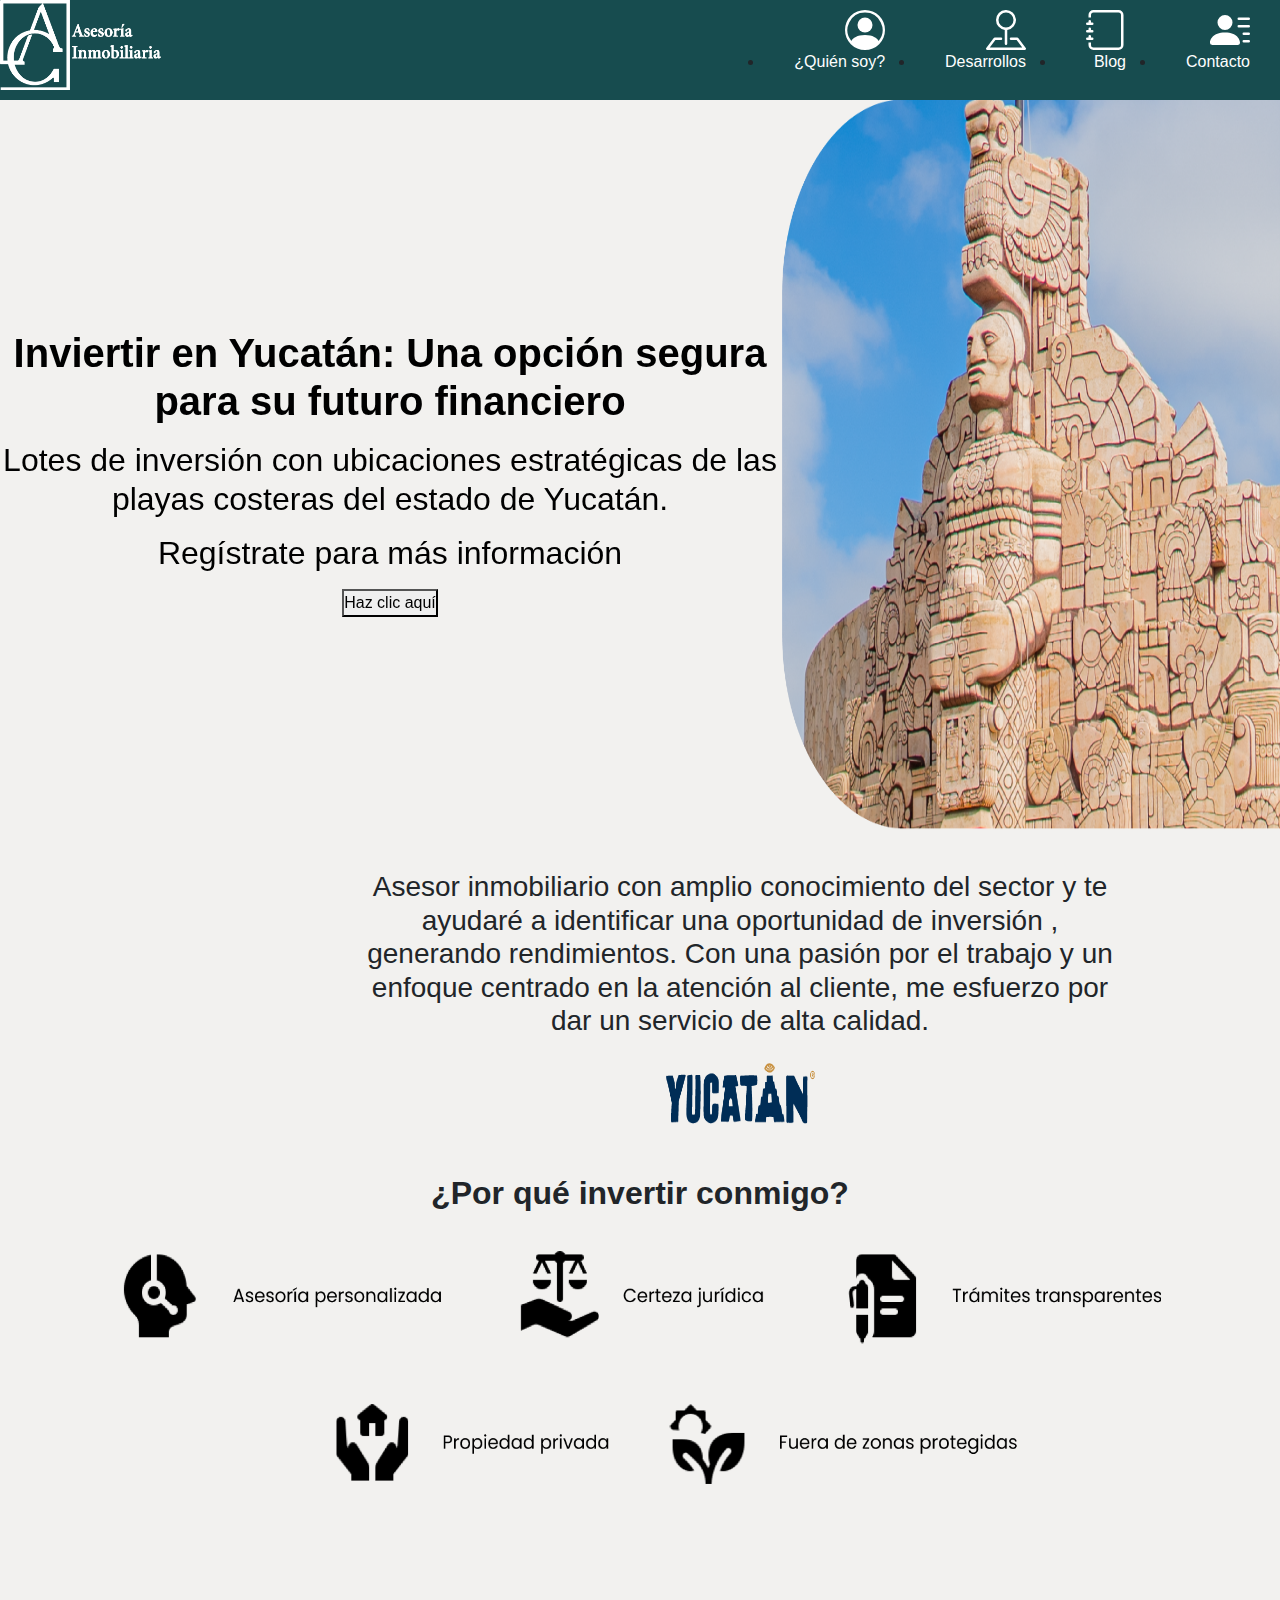
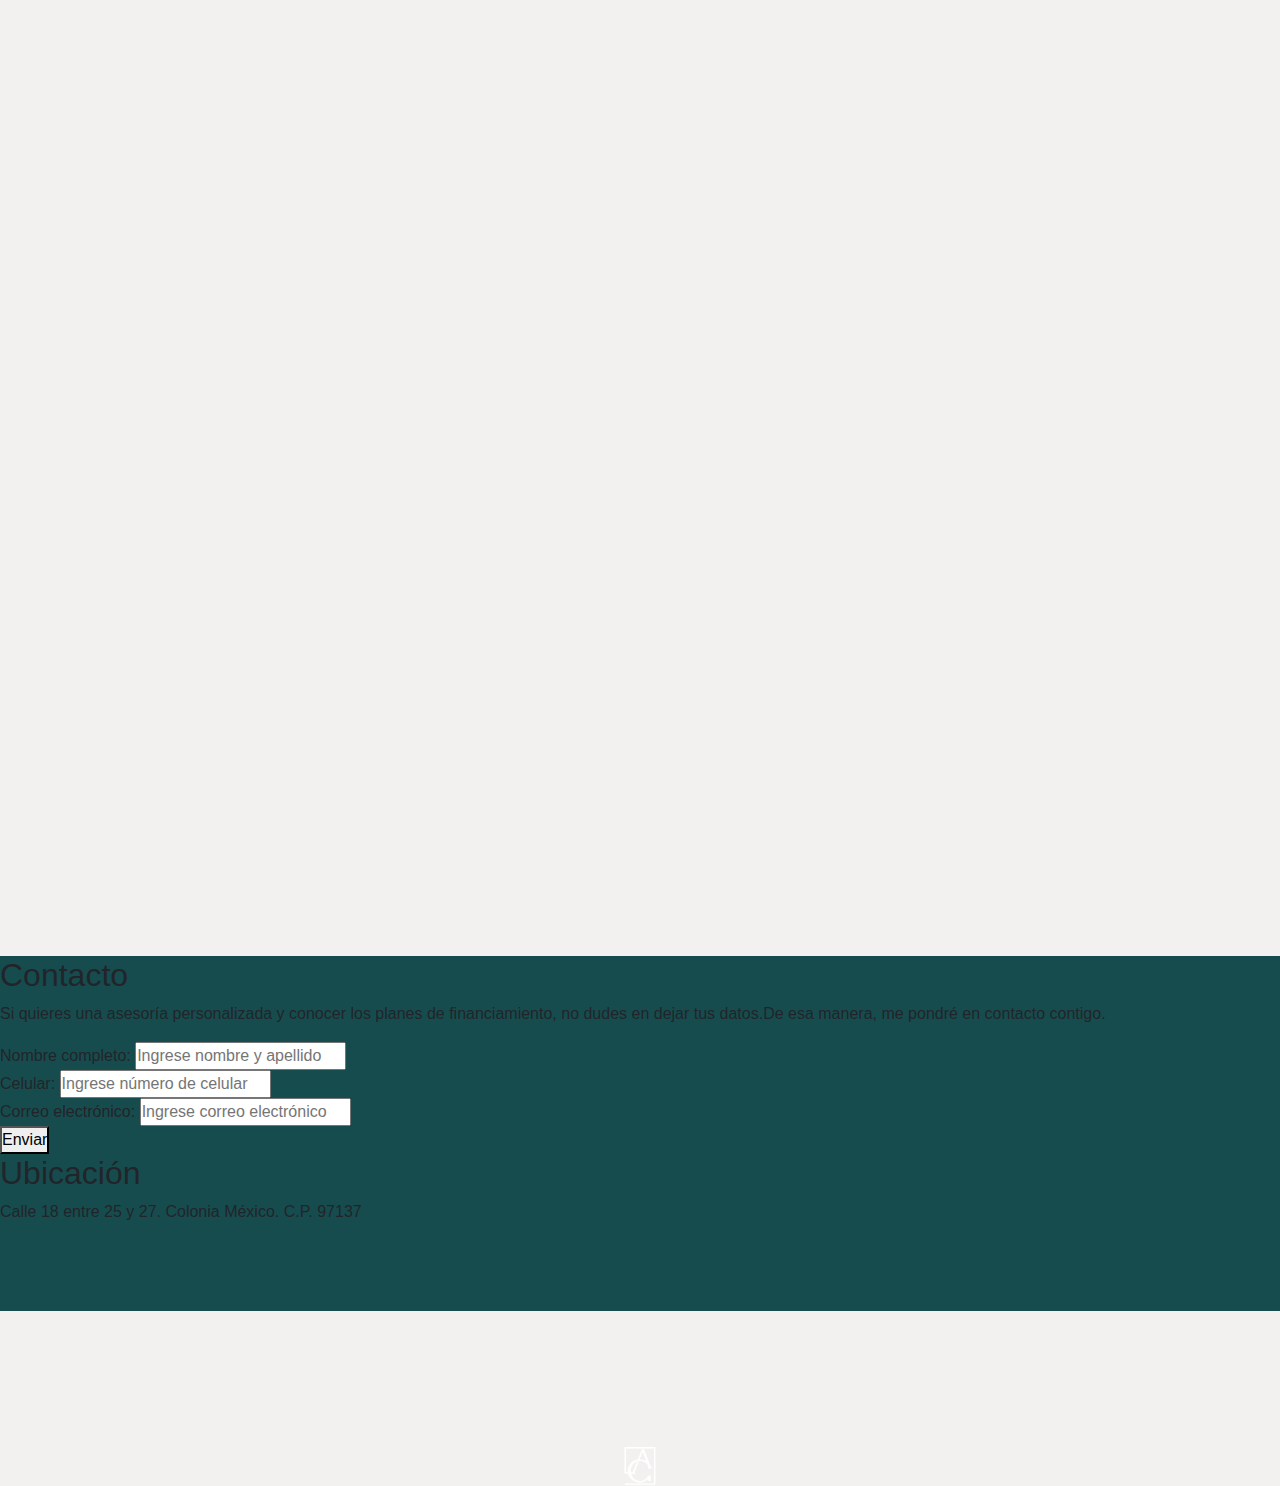
<file: index.html>
<!DOCTYPE html>
<html lang="en">
<head>
    <meta charset="UTF-8">
    <meta http-equiv="X-UA-Compatible" content="IE=edge">
    <meta name="viewport" content="width=device-width, initial-scale=1.0">
    <link href="https://cdn.jsdelivr.net/npm/bootstrap@5.3.0-alpha1/dist/css/bootstrap.min.css" rel="stylesheet">
    <script src="https://cdn.jsdelivr.net/npm/bootstrap@5.3.0-alpha1/dist/js/bootstrap.bundle.min.js"></script>
    <link href="https://unpkg.com/aos@2.3.1/dist/aos.css" rel="stylesheet">
    <link rel="stylesheet" type="text/css" href="MisEstilos.css">
    <title>AC inmobiliaria</title>
</head>

<script type="text/javascript">
    window.onload=function(){
        alert('Bienvenidos a AC inmobiliaria');
        }
</script>

<header>
    <div>
        <img src="Img/LogoBlanco1.png" alt="Logo" class="img-logo">
    </div>
    
    <nav>
        <ul align = "right" class="menu">
           <li><a href="#quiensoy" class="titulo">
                <svg xmlns="http://www.w3.org/2000/svg" width="40" height="40" fill="currentColor" class="bi bi-person-circle" viewBox="0 0 16 16" >
                    <path d="M11 6a3 3 0 1 1-6 0 3 3 0 0 1 6 0z"/>
                    <path fill-rule="evenodd" d="M0 8a8 8 0 1 1 16 0A8 8 0 0 1 0 8zm8-7a7 7 0 0 0-5.468 11.37C3.242 11.226 4.805 10 8 10s4.757 1.225 5.468 2.37A7 7 0 0 0 8 1z"/>
                  </svg><p>¿Quién soy?</p></a></li>

           <li><a href="#desarrollos" class="titulo">
                <svg xmlns="http://www.w3.org/2000/svg" width="40" height="40" fill="currentColor" class="bi bi-pin-map" viewBox="0 0 16 16">
                    <path fill-rule="evenodd" d="M3.1 11.2a.5.5 0 0 1 .4-.2H6a.5.5 0 0 1 0 1H3.75L1.5 15h13l-2.25-3H10a.5.5 0 0 1 0-1h2.5a.5.5 0 0 1 .4.2l3 4a.5.5 0 0 1-.4.8H.5a.5.5 0 0 1-.4-.8l3-4z"/>
                    <path fill-rule="evenodd" d="M8 1a3 3 0 1 0 0 6 3 3 0 0 0 0-6zM4 4a4 4 0 1 1 4.5 3.969V13.5a.5.5 0 0 1-1 0V7.97A4 4 0 0 1 4 3.999z"/>
                  </svg><p>Desarrollos</p></a></li>

           <li><a href="#blog" class="titulo">
                <svg xmlns="http://www.w3.org/2000/svg" width="40" height="40" fill="currentColor" class="bi bi-journal" viewBox="0 0 16 16">
                    <path d="M3 0h10a2 2 0 0 1 2 2v12a2 2 0 0 1-2 2H3a2 2 0 0 1-2-2v-1h1v1a1 1 0 0 0 1 1h10a1 1 0 0 0 1-1V2a1 1 0 0 0-1-1H3a1 1 0 0 0-1 1v1H1V2a2 2 0 0 1 2-2z"/>
                    <path d="M1 5v-.5a.5.5 0 0 1 1 0V5h.5a.5.5 0 0 1 0 1h-2a.5.5 0 0 1 0-1H1zm0 3v-.5a.5.5 0 0 1 1 0V8h.5a.5.5 0 0 1 0 1h-2a.5.5 0 0 1 0-1H1zm0 3v-.5a.5.5 0 0 1 1 0v.5h.5a.5.5 0 0 1 0 1h-2a.5.5 0 0 1 0-1H1z"/>
                  </svg><p>Blog</p></a></li>

            <li><a href="#contacto" class="titulo">
                <svg xmlns="http://www.w3.org/2000/svg" width="40" height="40" fill="currentColor" class="bi bi-person-lines-fill" viewBox="0 0 16 16">
                    <path d="M6 8a3 3 0 1 0 0-6 3 3 0 0 0 0 6zm-5 6s-1 0-1-1 1-4 6-4 6 3 6 4-1 1-1 1H1zM11 3.5a.5.5 0 0 1 .5-.5h4a.5.5 0 0 1 0 1h-4a.5.5 0 0 1-.5-.5zm.5 2.5a.5.5 0 0 0 0 1h4a.5.5 0 0 0 0-1h-4zm2 3a.5.5 0 0 0 0 1h2a.5.5 0 0 0 0-1h-2zm0 3a.5.5 0 0 0 0 1h2a.5.5 0 0 0 0-1h-2z"/>
                  </svg><p>Contacto</p></a></li>
        </ul>
    </nav>
</header>

<body>
<div style="text-align: center;" data-aos="zoom-in-up" data-aos-duration="1000">
   <table style="margin: 0 auto;" class="portada">
    <tr>
        <td>
            <p><b><h1>Inviertir en Yucatán: Una opción segura para su futuro financiero</h1></b></p>
            <p><h2>Lotes de inversión con ubicaciones estratégicas de las playas costeras del estado de Yucatán. </h2></p>
            <p><h2>Regístrate para más información</h2></p>
            <button id="mi-boton">Haz clic aquí</button>

            <div id="formulario" style="display: none;">
                <form>
                  <label for="nombre">Nombre:</label>
                  <input type="text" id="nombre">
              
                  <label for="telefono">Teléfono:</label>
                  <input type="tel" id="telefono">
              
                  <label for="correo">Correo electrónico:</label>
                  <input type="email" id="correo">
              
                  <button type="submit">Enviar</button>
                </form>
              </div>
              
              <script>
                  const boton = document.getElementById("mi-boton");
                  const formulario = document.getElementById("formulario");
              
                  boton.addEventListener("click", function() {
                      formulario.style.display= 'block';
                  });
              
              </script>
        </td>
        <td>
            <img src="Img/Portada1.PNG" class="imgportada">
        </td>
    </tr>
   </table>
</div><br>

<a id="quiensoy">
<div class="perfil" style="text-align: center;">
   <table style="margin: 0 auto;">
    <tr>
        <td>
            <img src="Img/Perfil.png" height="200px" width="200px"; style="border-radius: 80%;" data-aos="zoom-out" data-aos-duration="1000">
        </td>
        <td>
            <p><h3>
                Asesor inmobiliario con amplio conocimiento del sector y te ayudaré a identificar una oportunidad de inversión , generando rendimientos. Con una pasión por el trabajo y un enfoque centrado en la atención al cliente, me esfuerzo por dar un servicio de alta calidad.
            </h3></p> 
            <img src="Img/Yucatan-logo.png" height="80px"; width="150px">
        </td>
    </tr>
   </table>
</div></a>

<br>
<div class="razones" style="text-align: center;">
    <table style="margin: 0 auto;">
        <tr>
            <p><b><h2>¿Por qué invertir conmigo?</h2></b></p>
        </tr>
        <tr>
            <img src="Img/Motivos.PNG" class="motivos" height="300px" width="90%">
        </tr>
    </table>
</div>
<br>

<a id="desarrollos">
<div style="text-align: center;" data-aos="zoom-out" data-aos-duration="1000">
    <p><b><h2>Conoce los desarrollos</h2></b></p>
    <p><h3>¡Descubre la mejor opción de inverisón que se adapte a tus necesidades!</h3></p><br>
    <table class="desarrollos"; style="margin: 0 auto;">
        <tr>
            <td><a href="arenales.html"><img src="Img/Arenales-portada.jpg" class="arenales1" alt="Imagen1" height="300px"; width="300px";>
            <p><h4>Arenales</h4></p></td></a>
    
            <td><a href="santamar.html"><img src="Img/Santamar-portada.jpg" class="santamar1" alt="Imagen2" height="300px"; width="300px";>
            <p><h4>Santamar</h4></p></td></a>
        </tr>

    </table>
</div></a>

<br>
<a id="blog">
<div style="text-align: center;" data-aos="zoom-out" data-aos-duration="1000">
    <p><b><h2>Visita el Blog</h2></b></p><br>
    <table class="Blog"; style="margin: 0 auto;">
        <tr>
            <td> <a href="blog1.html"><img src="Img/Blog.PNG" class="nota1" alt="Imagen1" height="300px"; width="300px">
            <p><h5>¿Por qué invertir en Yucatán?</h5></p></td></a>
    
            <td><a href="blog2.html"><img src="Img/Blog2.PNG" class="nota2" alt="Imagen2" height="300px"; width="300px">   
            <p><h5>Proyectos importantes en Yucatán</h5></p></td></a>
        </tr>
    </table>
</div></a><br>

<script src="https://unpkg.com/aos@next/dist/aos.js"></script>
<script>
  AOS.init();
</script>

<a id="contacto">
<footer>
    <div class="footer-container">
        <div class="columna-form">
            <h2>Contacto</h2>
            <p>
                Si quieres una asesoría personalizada y conocer los planes de financiamiento, no dudes en dejar tus datos.De esa manera, me pondré en contacto contigo. 
            </p>
            <form>
                <label for="nombre">Nombre completo:</label>
                <input type="text" id="nombre" name="nombre" placeholder="Ingrese nombre y apellido" required><br>
                <label for="celular">Celular:</label>
                <input type="tel" id="celular" name="celular" placeholder="Ingrese número de celular" required><br>
                <label for="email">Correo electrónico:</label>
                <input type="email" id="email" name="email" placeholder="Ingrese correo electrónico" required><br>
                <button type="submit">Enviar</button>
            </form>
        </div>
        <div class="columna-mapa">
            <h2>Ubicación</h2>
            <div id="mapa">
                <p>Calle 18 entre 25 y 27. Colonia México. C.P. 97137</p>
                <iframe src="https://www.google.com/maps/embed?pb=!1m18!1m12!1m3!1d3724.8446078400434!2d-89.60620158511712!3d20.998865186014584!2m3!1f0!2f0!3f0!3m2!1i1024!2i768!4f13.1!3m3!1m2!1s0x8f567795bd755da3%3A0xc2b290678541f98b!2sGrupo%20Libera!5e0!3m2!1ses-419!2smx!4v1678390060371!5m2!1ses-419!2smx" width="100%" height="200" style="border:0;" allowfullscreen="" loading="lazy" referrerpolicy="no-referrer-when-downgrade" ></iframe>
            </div>
        </div>
    </div>
    <div style="text-align: center;">
        <img src="Img/AC-Logo.png" height="3%" width="3%">
    </div>
</footer></a>

</body>
</html>
</file>
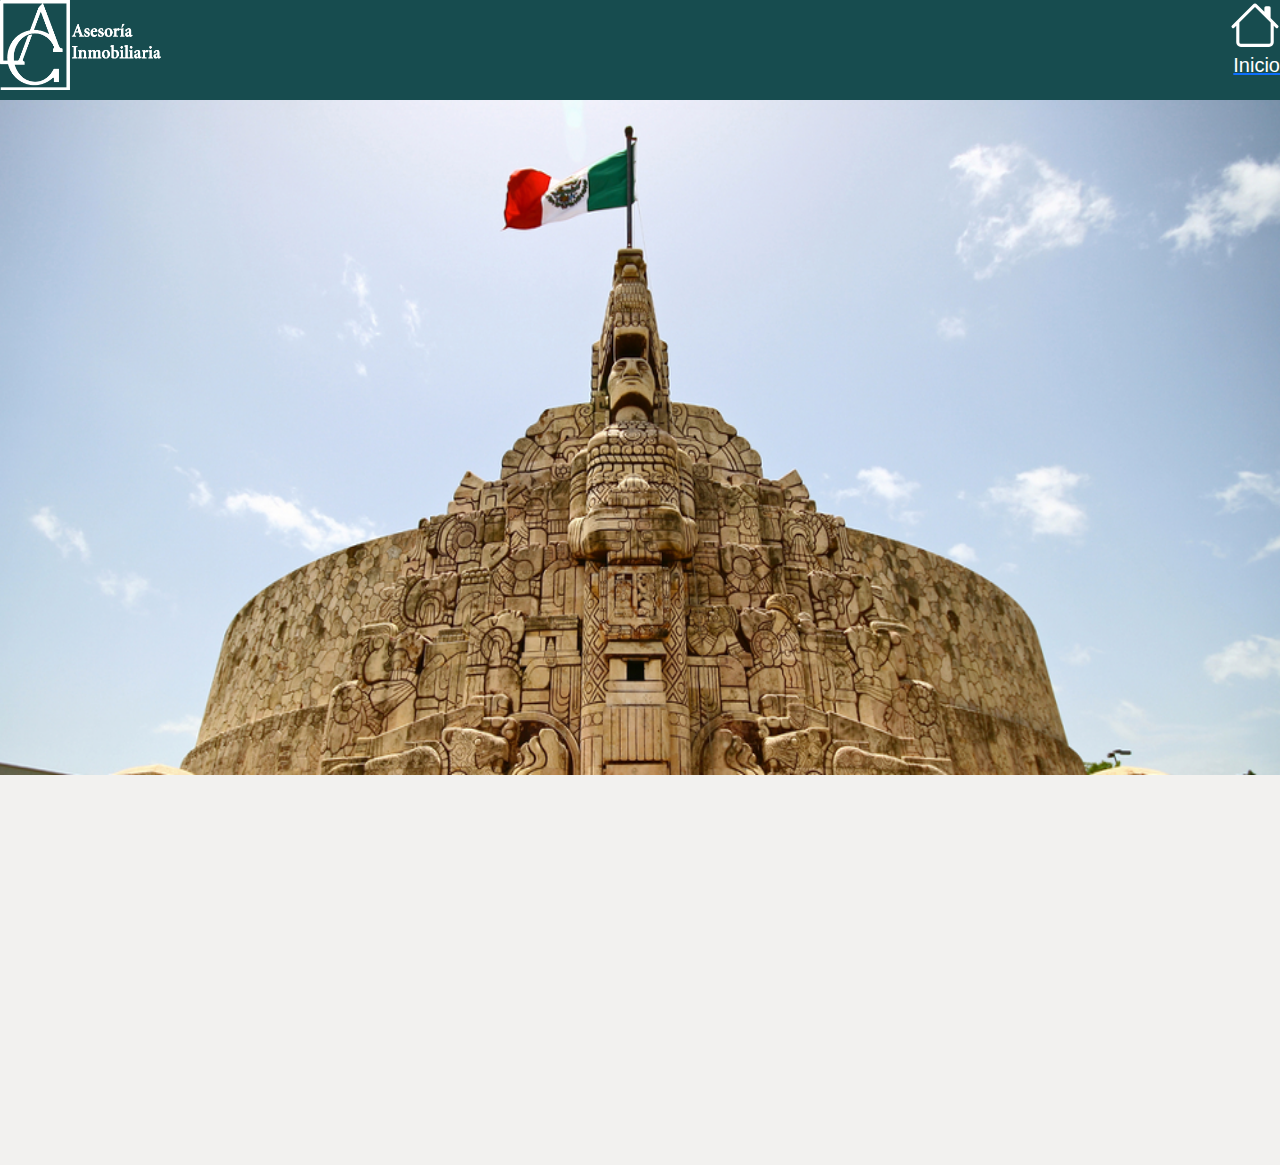
<file: blog1.html>
<!DOCTYPE html>
<html lang="en">
<head>
    <meta charset="UTF-8">
    <meta http-equiv="X-UA-Compatible" content="IE=edge">
    <meta name="viewport" content="width=device-width, initial-scale=1.0">
    <link href="https://cdn.jsdelivr.net/npm/bootstrap@5.3.0-alpha1/dist/css/bootstrap.min.css" rel="stylesheet">
    <script src="https://cdn.jsdelivr.net/npm/bootstrap@5.3.0-alpha1/dist/js/bootstrap.bundle.min.js"></script>
    <link href="https://unpkg.com/aos@2.3.1/dist/aos.css" rel="stylesheet">
    <link rel="stylesheet" href="BlogEstilos.css">
    <title>¿Por qué invertir en Yucatán?</title>
</head>
<body>
    <nav>
        <a href="index.html"><img src="Img/LogoBlanco1.png" alt="Logo" class="img-logo"></div></a>
        <a href="index.html"><ul align = "right"> 
            <svg xmlns="http://www.w3.org/2000/svg" width="50" height="50" fill= "#ffff" class="bi bi-house" viewBox="0 0 16 16">
                <path d="M8.707 1.5a1 1 0 0 0-1.414 0L.646 8.146a.5.5 0 0 0 .708.708L2 8.207V13.5A1.5 1.5 0 0 0 3.5 15h9a1.5 1.5 0 0 0 1.5-1.5V8.207l.646.647a.5.5 0 0 0 .708-.708L13 5.793V2.5a.5.5 0 0 0-.5-.5h-1a.5.5 0 0 0-.5.5v1.293L8.707 1.5ZM13 7.207V13.5a.5.5 0 0 1-.5.5h-9a.5.5 0 0 1-.5-.5V7.207l5-5 5 5Z"/>
              </svg><p class="Inicio">Inicio</p></a>
        </ul>
    </nav>

    <div data-aos="zoom-in" data-aos-duration="1000">
        <img src="Img/Monumento.png" class="Monumento">
    </div>

    <div class="Titulo1" data-aos="zoom-in" data-aos-duration="1000">
        <p><b><h2>¿Por qué invertir en Yucatán?</h2></b></p>
    </div>

    <div class="Contenido1" data-aos="zoom-in" data-aos-duration="1000">
        <p><h4>
            Invertir en lotes de inversión en Yucatán, México puede ser una buena opción debido a varias razones. En primer lugar, Yucatán es una región en constante crecimiento económico, con una gran cantidad de oportunidades para inversores. Además, la región cuenta con una ubicación estratégica, cercana a importantes mercados de América del Norte y del Sur, lo que la hace atractiva para la inversión
        </p></h4>
        <p><h4>
            Además, Yucatán tiene una amplia variedad de sectores económicos, que van desde el turismo hasta la industria manufacturera, lo que la hace una región muy diversa. Esto significa que hay múltiples oportunidades de inversión, desde pequeñas empresas hasta grandes corporaciones. Por último, Yucatán cuenta con un entorno empresarial favorable, con políticas gubernamentales que fomentan la inversión y el desarrollo económico.
        </h4></p>
    </div>

<script src="https://unpkg.com/aos@next/dist/aos.js"></script>
<script>
    AOS.init();
</script>
    
</body>
</html>
</file>
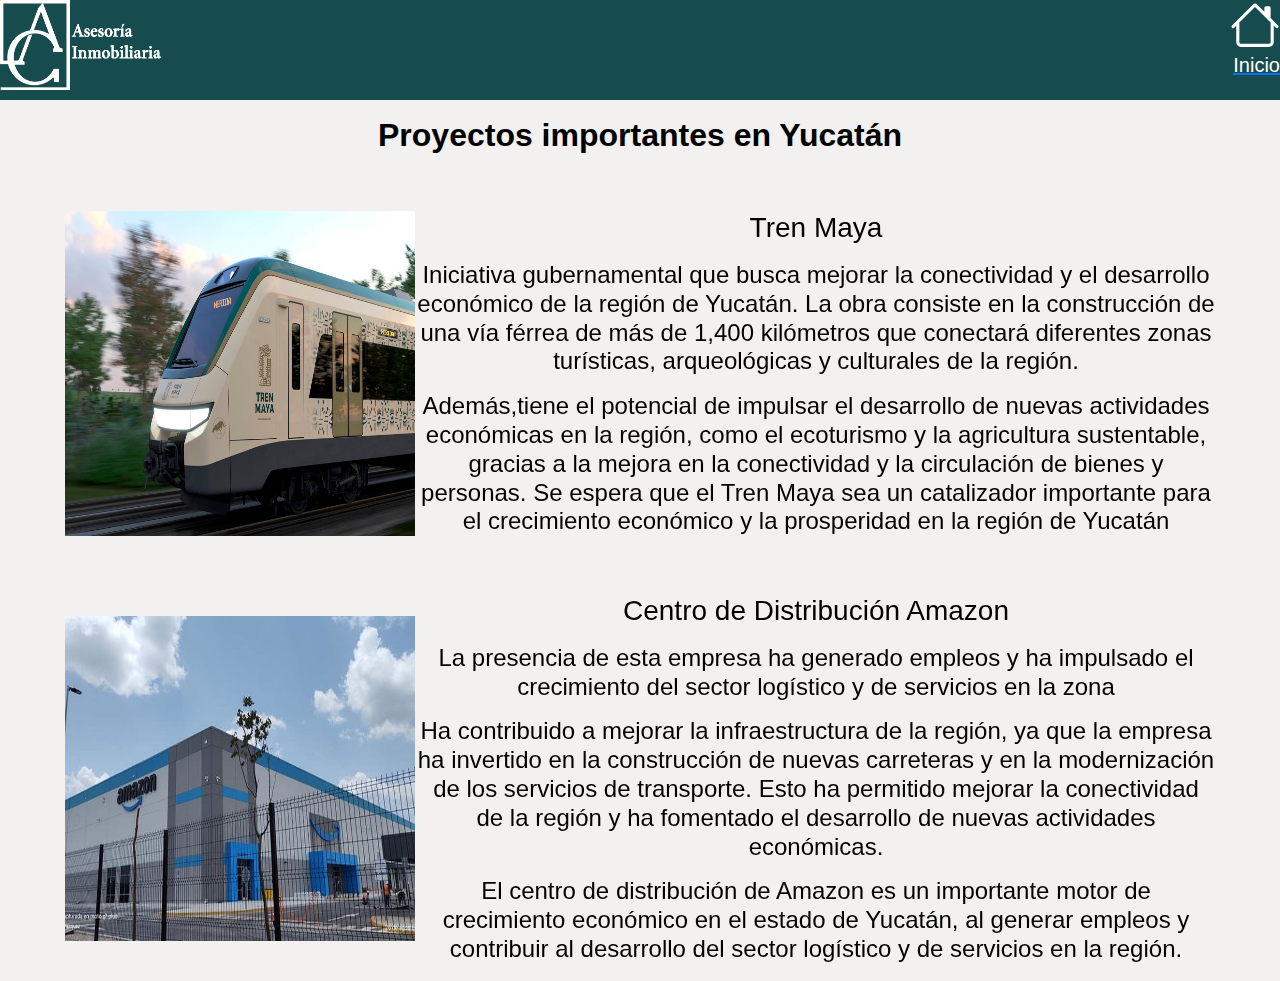
<file: blog2.html>
<!DOCTYPE html>
<html lang="en">
<head>
    <meta charset="UTF-8">
    <meta http-equiv="X-UA-Compatible" content="IE=edge">
    <meta name="viewport" content="width=device-width, initial-scale=1.0">
    <link href="https://cdn.jsdelivr.net/npm/bootstrap@5.3.0-alpha1/dist/css/bootstrap.min.css" rel="stylesheet">
    <script src="https://cdn.jsdelivr.net/npm/bootstrap@5.3.0-alpha1/dist/js/bootstrap.bundle.min.js"></script>
    <link href="https://unpkg.com/aos@2.3.1/dist/aos.css" rel="stylesheet">
    <link rel="stylesheet" href="BlogEstilos.css">
    <title>Proyectos importantes en Yucatán</title>
</head>
<body>
    <nav>
        <a href="index.html"><img src="Img/LogoBlanco1.png" alt="Logo" class="img-logo"></div></a>
        <a href="index.html"><ul align = "right"> 
            <svg xmlns="http://www.w3.org/2000/svg" width="50" height="50" fill= "#ffff" class="bi bi-house" viewBox="0 0 16 16">
                <path d="M8.707 1.5a1 1 0 0 0-1.414 0L.646 8.146a.5.5 0 0 0 .708.708L2 8.207V13.5A1.5 1.5 0 0 0 3.5 15h9a1.5 1.5 0 0 0 1.5-1.5V8.207l.646.647a.5.5 0 0 0 .708-.708L13 5.793V2.5a.5.5 0 0 0-.5-.5h-1a.5.5 0 0 0-.5.5v1.293L8.707 1.5ZM13 7.207V13.5a.5.5 0 0 1-.5.5h-9a.5.5 0 0 1-.5-.5V7.207l5-5 5 5Z"/>
              </svg><p class="Inicio">Inicio</p></a>
        </ul>
    </nav>

    <div class="Titulo2">
        <p><b><h2>Proyectos importantes en Yucatán</h2></b></p><br>
    </div>
    
    <div class="Nota2" data-aos="zoom-in" data-aos-duration="1000">
        <table style="margin: 0 auto;">
            <tr>
                <td>
                    <img src="Img/TrenMaya.jpg" class="Tren">
                </td>
                <td>
                    <p><h3>Tren Maya</h3></p>
                    <p><h4>
                        Iniciativa gubernamental que busca mejorar la conectividad y el desarrollo económico de la región de Yucatán. La obra consiste en la construcción de una vía férrea de más de 1,400 kilómetros que conectará diferentes zonas turísticas, arqueológicas y culturales de la región.
                    </h4></p>
                    <p><h4>
                        Además,tiene el potencial de impulsar el desarrollo de nuevas actividades económicas en la región, como el ecoturismo y la agricultura sustentable, gracias a la mejora en la conectividad y la circulación de bienes y personas. Se espera que el Tren Maya sea un catalizador importante para el crecimiento económico y la prosperidad en la región de Yucatán
                    </h4></p>
                </td>
            </tr>
        </table>
    </div><br>

    <div class="Nota3" data-aos="zoom-in" data-aos-duration="1000">
        <table style="margin: 0 auto;">
            <tr>
                <td>
                    <img src="Img/Amazon.jpg" class="Amazon">
                </td>
                <td>
                    <p><h3>Centro de Distribución Amazon</h3></p>
                    <p><h4>
                        La presencia de esta empresa ha generado empleos y ha impulsado el crecimiento del sector logístico y de servicios en la zona
                    </h4></p>
                    <p><h4>
                        Ha contribuido a mejorar la infraestructura de la región, ya que la empresa ha invertido en la construcción de nuevas carreteras y en la modernización de los servicios de transporte. Esto ha permitido mejorar la conectividad de la región y ha fomentado el desarrollo de nuevas actividades económicas.
                    </h4></p>
                    <p><h4>
                        El centro de distribución de Amazon es un importante motor de crecimiento económico en el estado de Yucatán, al generar empleos y contribuir al desarrollo del sector logístico y de servicios en la región.
                    </h4></p>
                </td>
            </tr>
        </table>

    </div>
    
<script src="https://unpkg.com/aos@next/dist/aos.js"></script>
<script>
    AOS.init();
</script>

</body>
</html>
</file>
<file: MisEstilos.css>
*{
    margin: 0%;
    padding: 0%;
    font-family:'Arial';
}

nav{
    background-color: #174C4F;
    height: 100px;
    width:100%;
    margin: 0%;
    padding: 0%;
}

.img-logo{
    height: 90px;
    width: 165px;
    float: left;
}

.titulo{
    display: inline-block;
    color: #ffff;
    padding: 10px 30px;
    text-decoration: none;
}
.titulo:hover{
    color:aquamarine;
}

.menu{
    display: flex;
    flex-wrap:nowrap;
    justify-content:flex-end;
    align-items:end;
}



body{
    background-color: #F2F1EF;
    margin: 0%;
}

.perfil{
    margin-left: 12%;
    margin-right: 12%;
}

.portada{
    color:black;
}

.imgportada{
    width: 500px;
    height: 730px;
}

.arenales1{
    margin-right: 35px;
}

.santamar1{
    margin-left: 35px;
}

.nota1{
    margin-right: 35px;
}

.nota2{
    margin-left: 35px;
}

footer{
    background-color: #174C4F;
    height: 355px;
    width: 100%;
    margin: 0%;
    padding: 0%;
}

.contacto{
    margin-left: 4%;
    margin-right: 4%;
    color: #ffff;
}

.datos{
    margin-right: 20px;
}

.mapa{
    margin-left: 20px;
}
</file>
<file: BlogEstilos.css>
*{
    margin: 0%;
    font-family:'Arial';
}

nav{
    background-color: #174C4F;
    height: 100px;
    width: 100%;
}

.img-logo{
    height: 90px;
    width: 165px;
    float: left;
}

.Inicio{
    color: #ffff;
    font-family: 'Arial';
    font-size: 20px;
}
.Inicio:hover{
    color:aquamarine
}

body{
    background-color: #F2F1EF;
}

.Monumento{
    width: 100vw;    
    height: 75vh;
}

.Titulo1{
    text-align: center;
    color: black;
}

.Contenido1{
    text-align: center;
    color: black;
    margin-left: 12%;
    margin-right: 12%;
}

.Titulo2{
    text-align: center;
    color: black;
}

.Nota2{
    text-align: center;
    color: black;
    margin-left: 5%;
    margin-right: 5%;
}

.Tren{
    width: 350px;
    height: 325px;
}

.Nota3{
    text-align: center;
    color: black;
    margin-left: 5%;
    margin-right: 5%;
}

.Amazon{
    width: 350px;
    height: 325px;
}
</file>
